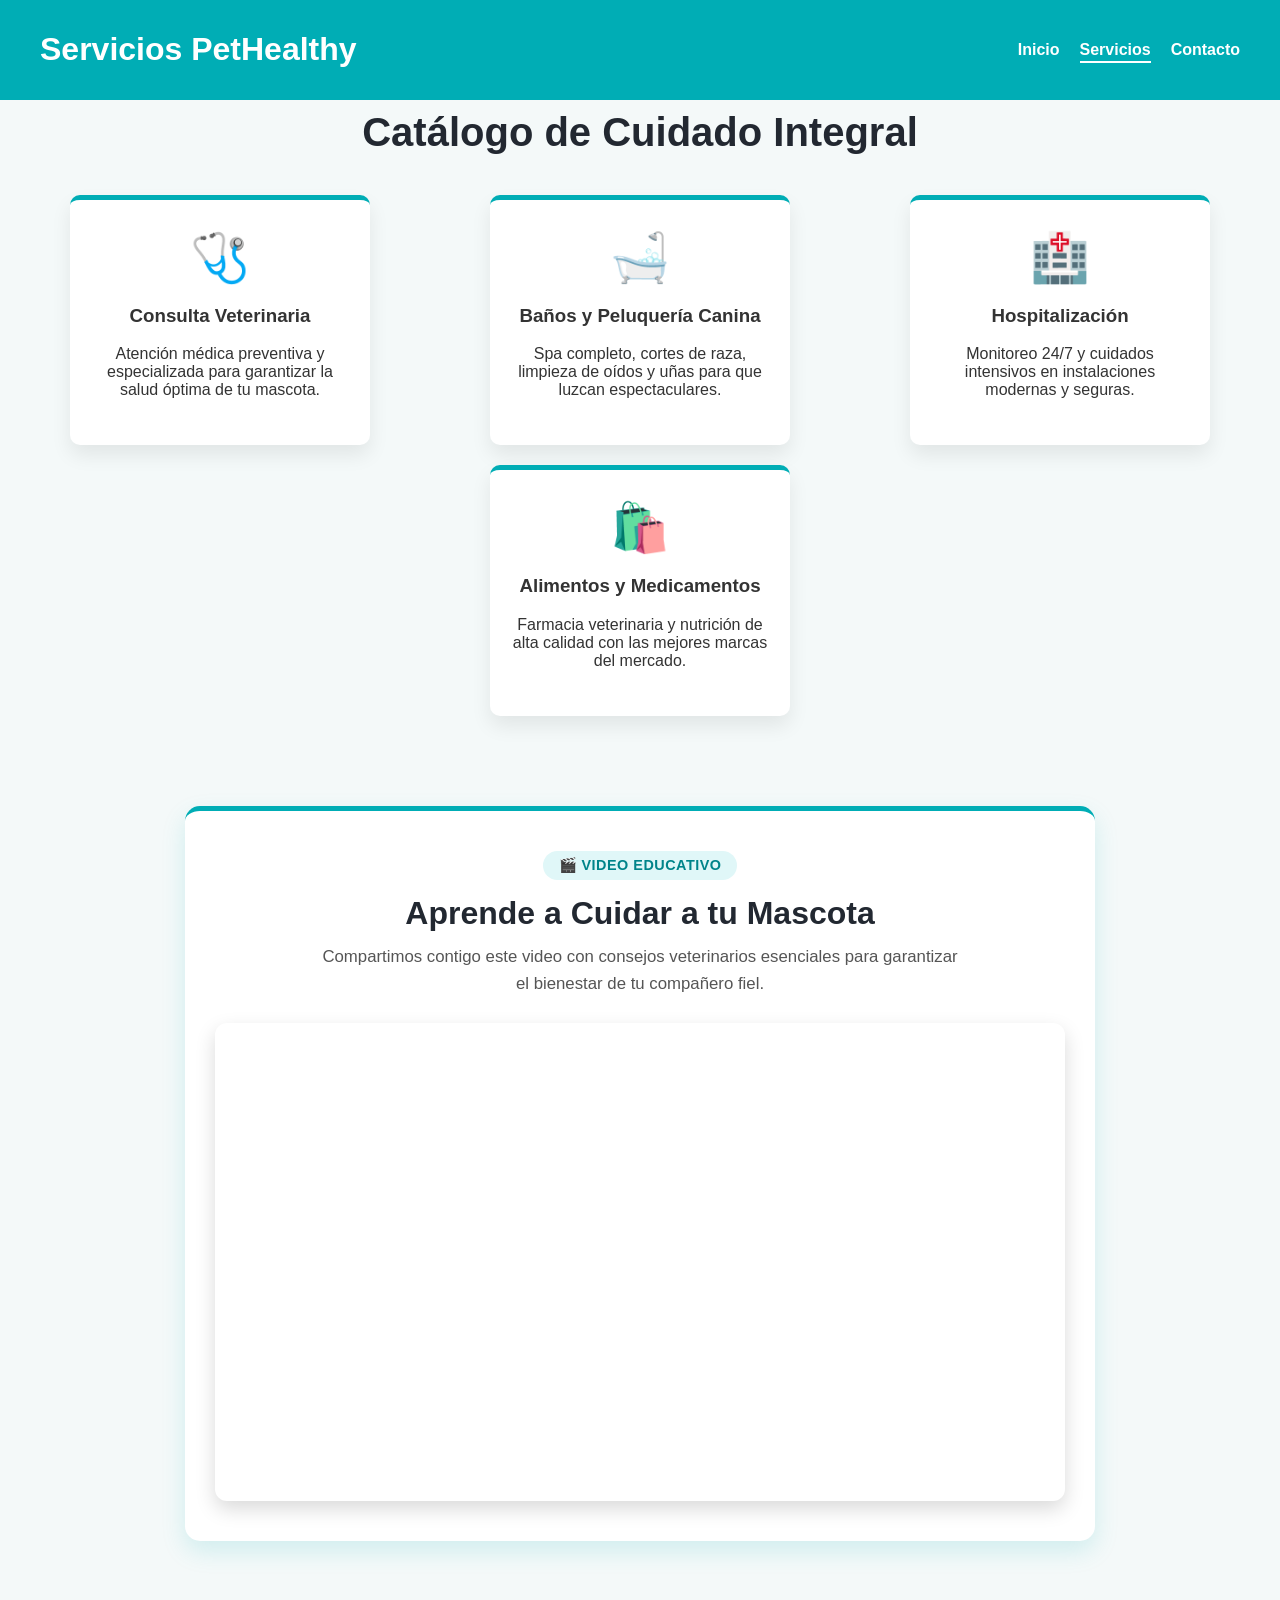
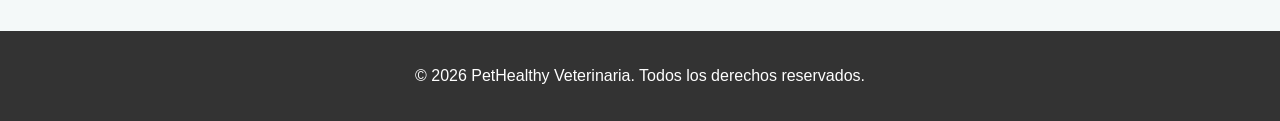
<file: servicios.html>
<!DOCTYPE html>
<html lang="es">
<head>
    <meta charset="UTF-8">
    <meta name="viewport" content="width=device-width, initial-scale=1.0">
    <title>Servicios Especializados | PetSalud</title>
    <meta name="description" content="Conoce nuestros servicios de peluquería, cirugía y vacunación.">
    <link rel="stylesheet" href="estilos.css">
</head>
<body>

    <header class="menu-principal">
        <h1>Servicios PetHealthy</h1>
        <nav>
            <ul class="nav-links">
                <li><a href="index.html">Inicio</a></li>
                <li><a href="servicios.html">Servicios</a></li>
                <li><a href="contacto.html">Contacto</a></li>
            </ul>
        </nav>
    </header>

    <main>
        <section class="seccion-fondo-servicios">
            <h2>Catálogo de Cuidado Integral</h2>
            
            <section class="contenedor-tarjetas">
                <!-- Nuevos servicios solicitados -->
                <div class="tarjeta-servicio interactiva">
                    <div class="icono-servicio">🩺</div>
                    <h3>Consulta Veterinaria</h3>
                    <p>Atención médica preventiva y especializada para garantizar la salud óptima de tu mascota.</p>
                </div>
                
                <div class="tarjeta-servicio interactiva">
                    <div class="icono-servicio">🛁</div>
                    <h3>Baños y Peluquería Canina</h3>
                    <p>Spa completo, cortes de raza, limpieza de oídos y uñas para que luzcan espectaculares.</p>
                </div>
                
                <div class="tarjeta-servicio interactiva">
                    <div class="icono-servicio">🏥</div>
                    <h3>Hospitalización</h3>
                    <p>Monitoreo 24/7 y cuidados intensivos en instalaciones modernas y seguras.</p>
                </div>

                <div class="tarjeta-servicio interactiva">
                    <div class="icono-servicio">🛍️</div>
                    <h3>Alimentos y Medicamentos</h3>
                    <p>Farmacia veterinaria y nutrición de alta calidad con las mejores marcas del mercado.</p>
                </div>
            </section>
        </section>

        <!-- Sección de Video Destacado -->
        <section class="seccion-video">
            <div class="tarjeta-video-destacada">
                <span class="insignia-video">🎬 Video Educativo</span>
                <h2>Aprende a Cuidar a tu Mascota</h2>
                <p>Compartimos contigo este video con consejos veterinarios esenciales para garantizar el bienestar de tu compañero fiel.</p>
                
                <div class="contenedor-video-responsive">
                    <iframe 
                        src="https://www.youtube.com/embed/LZ9AKsUCcTI" 
                        title="Consejos de cuidados veterinarios para mascotas" 
                        frameborder="0" 
                        allow="accelerometer; autoplay; clipboard-write; encrypted-media; gyroscope; picture-in-picture; web-share" 
                        allowfullscreen>
                    </iframe>
                </div>
            </div>
        </section>
    </main>
    <footer>
        <p>&copy; 2026 PetHealthy Veterinaria. Todos los derechos reservados.</p>
    </footer>
    <script src="app.js"></script>
</body>
</html>
</file>
<file: estilos.css>
/* ==========================================================================
   ESTILOS GENERALES Y MAQUETACIÓN (LÍNEA B)
   ========================================================================== */

/* Selector de Etiqueta: Aplica estilos a todas las etiquetas body y footer */
body {
    font-family: Arial, sans-serif;
    margin: 0;
    padding: 0;
    background-color: #f4f9f9;
    color: #333;
}

footer {
    text-align: center;
    padding: 20px;
    background-color: #333;
    color: white;
    margin-top: 40px;
}

/* Selector de Clase con Flexbox 1: Menú de navegación alineado horizontalmente */
.menu-principal {
    display: flex;
    justify-content: space-between;
    align-items: center;
    background-color: #00adb5;
    padding: 10px 40px;
    color: white;
}

.nav-links {
    display: flex;
    list-style: none;
    gap: 20px;
}

.nav-links a {
    color: white;
    text-decoration: none;
    font-weight: bold;
}

/* Selector de Clase con Flexbox (Requerimiento en parejas) Fila de tarjetas de servicios */
.contenedor-tarjetas {
    display: flex;
    justify-content: space-around;
    flex-wrap: wrap;
    gap: 20px;
    margin: 40px 20px;
}

.tarjeta-servicio {
    background-color: white;
    border-top: 5px solid #00adb5;
    padding: 20px;
    width: 250px;
    box-shadow: 0 4px 8px rgba(0,0,0,0.1);
    border-radius: 5px;
}

/* ==========================================================================
   ANIMACIÓN Y SELECTOR DE ID
   ========================================================================== */

/* Selector de ID: Aplica estilo exclusivo al botón de urgencias médicas */
#boton-urgencias {
    background-color: #ff2e63;
    color: white;
    padding: 15px 30px;
    border: none;
    font-size: 18px;
    font-weight: bold;
    border-radius: 25px;
    cursor: pointer;
    
    /* Animación básica usando transition: cambia el fondo suavemente en 0.3 segundos */
    transition: background-color 0.3s ease, transform 0.2s ease;
}

/* Efecto Hover para activar el cambio visual de la transición */
#boton-urgencias:hover {
    background-color: #d91b4b;
    transform: scale(1.05); /* Agranda el botón ligeramente al pasar el cursor */
}

.contenedor-animacion {
    margin: 30px 0;
}
/* ==========================================================================
   MEJORAS DE INTERFAZ (UI/UX)
   ========================================================================== */

/* Efectos modernos para las tarjetas de servicios */
.tarjeta-servicio {
    background-color: white;
    border-top: 5px solid #00adb5;
    padding: 30px 20px;
    width: 260px;
    box-shadow: 0 10px 20px rgba(0,0,0,0.08);
    border-radius: 10px;
    text-align: center;
    transition: transform 0.3s ease, box-shadow 0.3s ease;
}

.tarjeta-servicio:hover {
    transform: translateY(-10px);
    box-shadow: 0 15px 25px rgba(0,173,181,0.2);
}

/* Iconos visuales para guiar al usuario */
.icono-servicio {
    font-size: 3rem;
    margin-bottom: 15px;
}

/* Diseño Responsive para móviles */
@media (max-width: 768px) {
    .menu-principal {
        flex-direction: column;
        text-align: center;
        padding: 15px;
    }
    
    .nav-links {
        margin-top: 15px;
        flex-wrap: wrap;
        justify-content: center;
    }

    .contenedor-tarjetas {
        flex-direction: column;
        align-items: center;
    }

    .tarjeta-servicio {
        width: 90%;
    }
}
/* ==========================================================================
   ESTILOS PARA LA PÁGINA PRINCIPAL (INDEX.HTML)
   ========================================================================== */

/* Banner Hero con la nueva imagen de fondo */
.hero-inicio {
    background-image: linear-gradient(rgba(0, 0, 0, 0.5), rgba(0, 0, 0, 0.5)), url('imagenes/Veterinaria_Fondo.jpg');
    background-size: cover;
    background-position: center;
    background-repeat: no-repeat;
    height: 70vh;
    display: flex;
    justify-content: center;
    align-items: center;
    text-align: center;
    color: white;
    padding: 0 20px;
}
    

.contenido-hero h2 {
    font-size: 3rem;
    margin-bottom: 15px;
    text-shadow: 2px 2px 4px rgba(0, 0, 0, 0.6);
}

.contenido-hero p {
    font-size: 1.3rem;
    max-width: 650px;
    margin: 0 auto 25px auto;
}

.btn-cta {
    display: inline-block;
    background-color: #00adb5;
    color: white;
    padding: 12px 30px;
    text-decoration: none;
    font-weight: bold;
    border-radius: 25px;
    transition: background-color 0.3s ease, transform 0.2s ease;
}

.btn-cta:hover {
    background-color: #00848a;
    transform: scale(1.05);
}

/* Sección Misión y Visión */
.seccion-mision-vision {
    padding: 50px 20px;
    background-color: #ffffff;
    text-align: center;
}

.titulo-seccion {
    color: #222831;
    font-size: 2.2rem;
    margin-bottom: 30px;
}

.contenedor-mision-vision {
    display: flex;
    justify-content: center;
    gap: 30px;
    flex-wrap: wrap;
    max-width: 1100px;
    margin: 0 auto;
}

.tarjeta-mv {
    background-color: #f4f9f9;
    border-left: 5px solid #00adb5;
    border-radius: 8px;
    padding: 30px;
    width: 420px;
    box-shadow: 0 5px 15px rgba(0, 0, 0, 0.05);
    text-align: left;
    transition: transform 0.3s ease;
}

.tarjeta-mv:hover {
    transform: translateY(-5px);
}

.icono-mv {
    font-size: 2.5rem;
    margin-bottom: 10px;
}

.tarjeta-mv h3 {
    color: #00adb5;
    margin-top: 0;
}

/* Sección Información (Razones e Imagen) */
.seccion-info {
    display: flex;
    justify-content: space-around;
    align-items: center;
    flex-wrap: wrap;
    padding: 50px 20px;
    gap: 30px;
    max-width: 1100px;
    margin: 0 auto;
}

.bloque-razones {
    flex: 1;
    min-width: 300px;
}

.lista-ventajas {
    line-height: 1.8;
    padding-left: 20px;
}

.bloque-imagen {
    flex: 1;
    min-width: 300px;
    text-align: center;
}

.imagen-destacada {
    width: 100%;
    max-width: 450px;
    height: auto;
    border-radius: 10px;
    box-shadow: 0 4px 12px rgba(0,0,0,0.15);
}

/* Tabla Estilizada */
.seccion-tabla {
    padding: 40px 20px;
    background-color: #ffffff;
    text-align: center;
}

.contenedor-tabla {
    overflow-x: auto;
    max-width: 800px;
    margin: 0 auto;
}

.tabla-tarifas {
    width: 100%;
    border-collapse: collapse;
    margin-top: 15px;
    box-shadow: 0 4px 10px rgba(0,0,0,0.05);
}

.tabla-tarifas th, .tabla-tarifas td {
    padding: 12px 15px;
    border: 1px solid #e0e0e0;
}

.tabla-tarifas th {
    background-color: #00adb5;
    color: white;
}

.tabla-tarifas tbody tr:nth-child(even) {
    background-color: #f9f9f9;
}

/* Ajustes Responsivos para móviles */
@media (max-width: 768px) {
    .contenido-hero h2 {
        font-size: 2.2rem;
    }
    
    .contenido-hero p {
        font-size: 1rem;
    }
    
    .contenedor-mision-vision {
        flex-direction: column;
        align-items: center;
    }
    
    .tarjeta-mv {
        width: 90%;
    }
}
/* ==========================================================================
   SECCIÓN DE VIDEO DESTACADO (TARJETA ESPECIAL)
   ========================================================================== */

.seccion-video {
    padding: 50px 20px;
    background-color: #f4f9f9; /* Mismo fondo suave de la página */
    display: flex;
    justify-content: center;
}

/* Tarjeta contenedora estilo catálogo pero destacada */
.tarjeta-video-destacada {
    background-color: #ffffff;
    border-top: 5px solid #00adb5;
    border-radius: 15px;
    padding: 40px 30px;
    max-width: 850px;
    width: 100%;
    text-align: center;
    box-shadow: 0 10px 25px rgba(0, 173, 181, 0.15);
    transition: transform 0.3s ease, box-shadow 0.3s ease;
}

.tarjeta-video-destacada:hover {
    box-shadow: 0 15px 30px rgba(0, 173, 181, 0.25);
}

/* Insignia decorativa sobre el título */
.insignia-video {
    display: inline-block;
    background-color: #e0f7f8;
    color: #00848a;
    font-size: 0.9rem;
    font-weight: bold;
    padding: 6px 16px;
    border-radius: 20px;
    margin-bottom: 15px;
    text-transform: uppercase;
    letter-spacing: 0.5px;
}

.tarjeta-video-destacada h2 {
    color: #222831;
    font-size: 2rem;
    margin-top: 0;
    margin-bottom: 12px;
}

.tarjeta-video-destacada p {
    color: #555555;
    font-size: 1.05rem;
    max-width: 650px;
    margin: 0 auto 25px auto;
    line-height: 1.6;
}

/* Contenedor responsivo con relación de aspecto 16:9 */
.contenedor-video-responsive {
    position: relative;
    width: 100%;
    aspect-ratio: 16 / 9; /* Mantiene la proporción perfecta en cualquier pantalla */
    border-radius: 12px;
    overflow: hidden;
    box-shadow: 0 8px 20px rgba(0, 0, 0, 0.15);
    margin: 0 auto;
}

.contenedor-video-responsive iframe {
    width: 100%;
    height: 100%;
    border: 0;
}

/* Adaptación para pantallas móviles */
@media (max-width: 768px) {
    .tarjeta-video-destacada {
        padding: 25px 15px;
    }
    
    .tarjeta-video-destacada h2 {
        font-size: 1.6rem;
    }
}
/* Centrar y agrandar el título del catálogo */
.seccion-fondo-servicios h2 {
    text-align: center;      /* Centra el texto horizontalmente */
    font-size: 2.5rem;       /* Aumenta el tamaño de la fuente */
    color: #222831;          /* Mantener el tono oscuro corporativo */
    margin-top: 10px;        /* Espaciado superior */
    margin-bottom: 35px;     /* Separa el título de las tarjetas */
    font-weight: bold;
}
/* ==========================================================================
   ESTILOS PARA LA PÁGINA DE CONTACTO (CONTACTO.HTML)
   ========================================================================== */

.contenedor-pagina-contacto {
    max-width: 1100px;
    margin: 0 auto;
    padding: 40px 20px;
}

.seccion-ubicacion {
    text-align: center;
    margin-bottom: 40px;
}

.subtitulo-ubicacion {
    font-size: 1.15rem;
    color: #444444;
    margin-bottom: 20px;
}

/* Contenedor del Mapa Interactivo */
.contenedor-mapa {
    width: 100%;
    max-width: 900px;
    margin: 0 auto 30px auto;
    border-radius: 12px;
    overflow: hidden;
    box-shadow: 0 8px 20px rgba(0, 0, 0, 0.12);
    border: 3px solid #00adb5;
}

/* Disposición Lado a Lado (Flexbox) */
.seccion-galeria {
    margin-top: 30px;
}

.contenedor-galeria {
    display: flex;
    justify-content: center;
    gap: 30px;
    flex-wrap: wrap;
}

.tarjeta-galeria {
    background-color: #ffffff;
    border-top: 5px solid #00adb5;
    border-radius: 12px;
    padding: 25px;
    flex: 1;
    min-width: 300px;
    max-width: 500px;
    box-shadow: 0 8px 20px rgba(0, 0, 0, 0.08);
    text-align: center;
    transition: transform 0.3s ease, box-shadow 0.3s ease;
}

.tarjeta-galeria:hover {
    transform: translateY(-5px);
    box-shadow: 0 12px 25px rgba(0, 173, 181, 0.2);
}

.icono-galeria {
    font-size: 2.2rem;
    margin-bottom: 10px;
}

.tarjeta-galeria h3 {
    color: #222831;
    font-size: 1.4rem;
    margin-top: 0;
    margin-bottom: 15px;
}

/* Marco unificado para las imágenes */
.marco-imagen {
    width: 100%;
    height: 260px;
    border-radius: 8px;
    overflow: hidden;
    background-color: #eef5f5;
}

.marco-imagen img {
    width: 100%;
    height: 100%;
    object-fit: cover; /* Mantiene la proporción de la imagen sin deformarla */
    transition: transform 0.3s ease;
}

.tarjeta-galeria:hover .marco-imagen img {
    transform: scale(1.04);
}

/* Adaptabilidad a dispositivos móviles */
@media (max-width: 768px) {
    .contenedor-galeria {
        flex-direction: column;
        align-items: center;
    }

    .tarjeta-galeria {
        width: 100%;
    }
}
</file>
